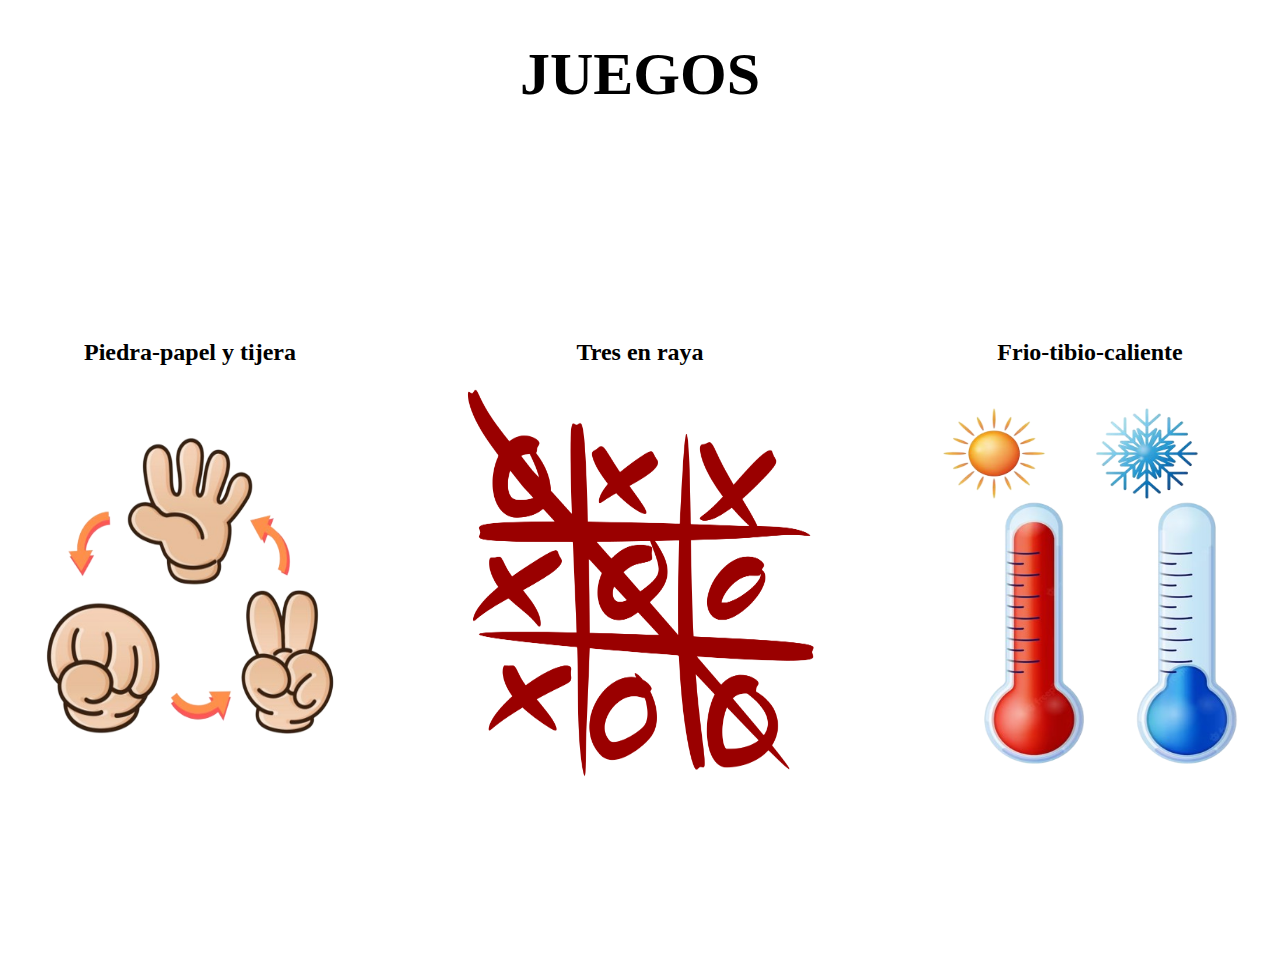
<file: index.html>
<!DOCTYPE html>
<html lang="en">
<head>
    <meta charset="UTF-8">
    <meta name="viewport" content="width=device-width, initial-scale=1.0">
    <title>Document</title>
    <link rel="stylesheet" href="style.css">
</head>
<body>
    
    <div class="t">
        <h1>JUEGOS</h1>
    </div>
    <div class="principal">

        <a href="Piedra_papel_tijera/index.html" target="_blank">
            <section class="s1">
                <h2>
                    Piedra-papel y tijera
                </h2>
                <img src="img/piedra3-removebg-preview.png" alt="" width="350px" height="400px">
                
            </section>
        </a>

        <a href="tres_raya/index.html" target="_blank">
            <section class="s2">
                <h2>
                    Tres en raya
                </h2>
                <img src="img/tres_raya.png" alt="" width="350px" height="400px">
            </section>
        </a>

        <a href="Juego_frio_caliente/index.html" target="_blank">
            <section class="s3">
                <h2>
                    Frio-tibio-caliente
                </h2>
                <img src="img/image-removebg-preview (2).png" alt="" width="350px" height="400px">
            </section>
        </a>
    </div>

</body>
</html>
</file>
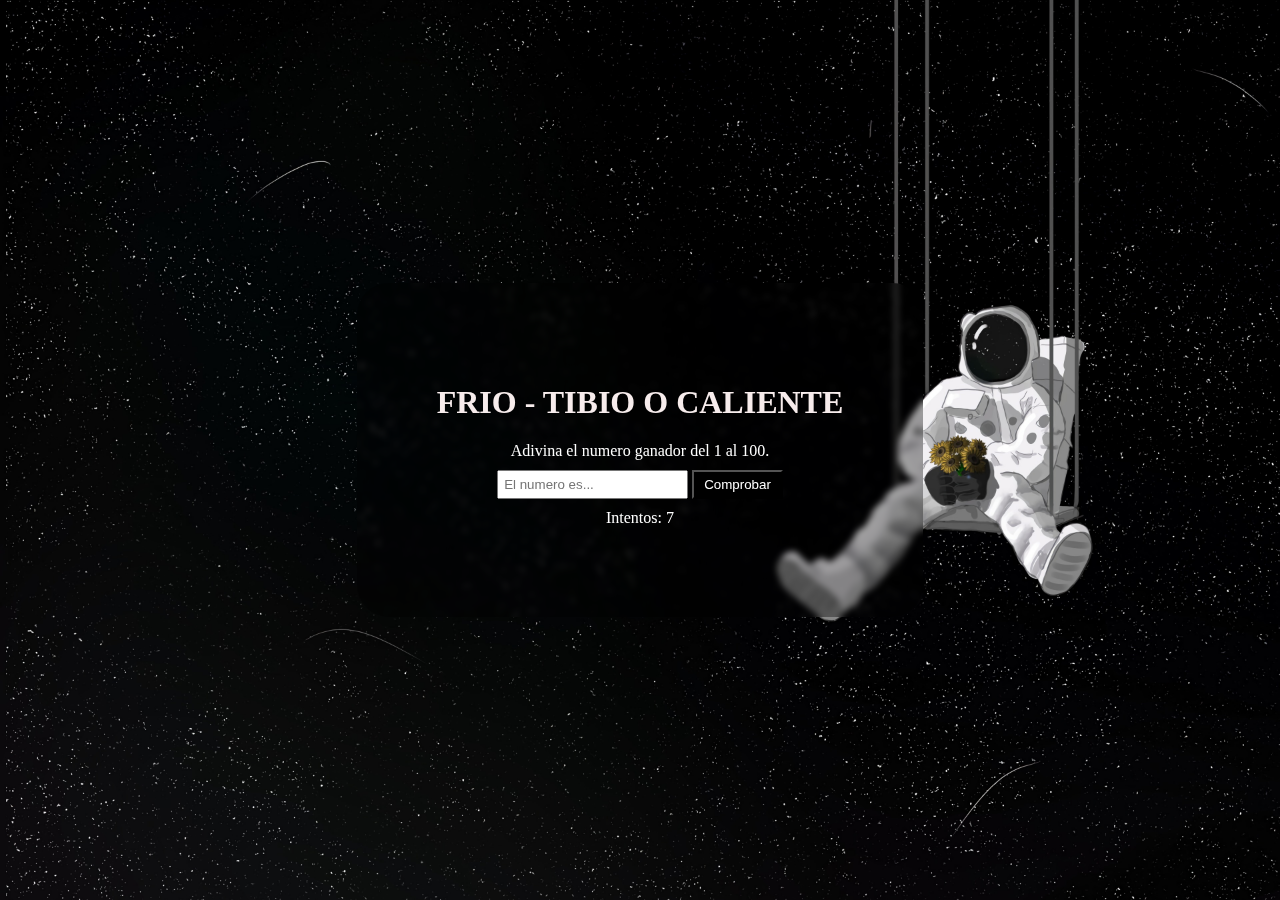
<file: Juego_frio_caliente/index.html>
<!DOCTYPE html>
<html lang="es">
<head>
  <meta charset="UTF-8">
  <meta name="viewport" content="width=device-width, initial-scale=1.0">
  <link rel="stylesheet" href="style.css">
  <title>FRIO, TIBIO O CALIENTE</title>
</head>
<body class="imagen-bg ">
    <div class="container1">
        <h1>FRIO - TIBIO O CALIENTE</h1>
        <p>Adivina el numero ganador del 1 al 100.</p>
        <input type="number" id="guess" placeholder="El numero es...">
        <button id="checkButton">Comprobar</button>
        <p id="feedback"></p>
        <p>Intentos: <span id="remainingAttempts">7</span></p>
    </div>
 

  <script src="app.js"></script>
</body>
</html>
</file>
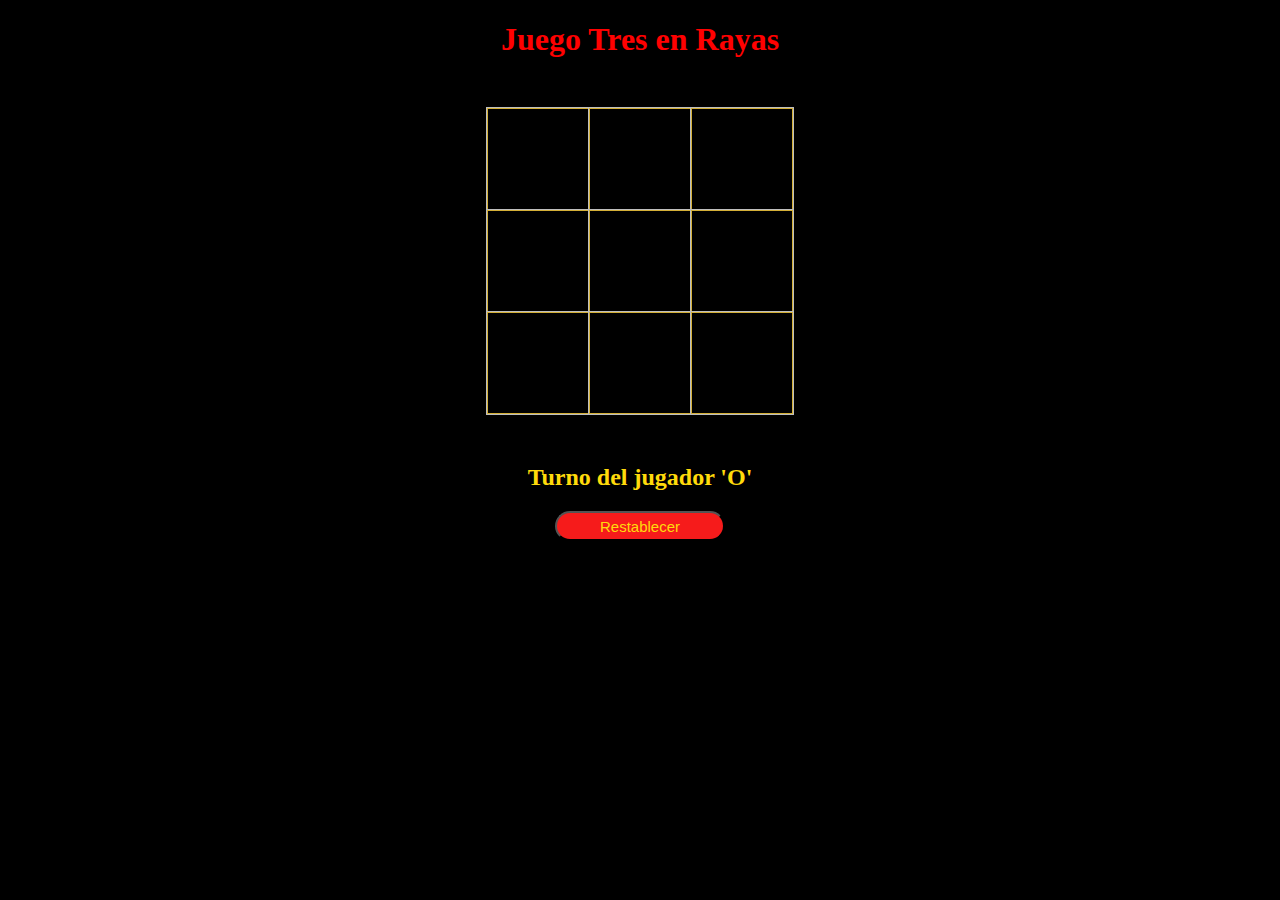
<file: tres_raya/index.html>
<!DOCTYPE html>
<html lang="es">
<head>
    <meta charset="UTF-8">
    <meta name="viewport" content="width=device-width, initial-scale=1.0">
    <title>JUEGO TRES RAYAS</title>
    <link rel="stylesheet" href="estilo.css">
    
</head>
<body>
    <div class="container">
        <h1>Juego Tres en Rayas</h1>
        <div class="game-container">
          <div class="game-cell"></div>
          <div class="game-cell"></div>
          <div class="game-cell"></div>
          <div class="game-cell"></div>
          <div class="game-cell"></div>
          <div class="game-cell"></div>
          <div class="game-cell"></div>
          <div class="game-cell"></div>
          <div class="game-cell"></div>
        </div>
        <h2 class="game-notification text"></h2>
        <button class="game-restart">Restablecer</button>
    </div>
    <script src="app.js"></script>   
</body>
</html>
</file>
<file: style.css>
.t{
    text-align: center;
    font-size: 30px;
}

.principal {
    display: flex;
    flex-direction: row;
    justify-content: center;
    padding: 120px;
}

.principal section{
    padding: 50px;
    text-align: center;
}

.principal img{
    transition: all .5s ease-in-out;
}

.principal section img:hover{
    width: 400px;
    height: 450px;
}

a{
    text-decoration: none;
    color: black;
}
</file>
<file: Juego_frio_caliente/style.css>
body {
    margin: 0;
    padding: 0;
    display: flex;
    justify-content: center;
    align-items: center;
    min-height: 100vh;
    background-color: #000;
    overflow: hidden;
  }

  .imagen-bg {
  
  
    background-image: url('imagenes/d5aaffcecf2e3e9a6ca023ba5404b68f.jpeg');
    background-repeat: no-repeat;
    background-size: cover;

   
    animation: animateBg 15s linear infinite;
  }
  @keyframes animateBg {
    0% {
      transform: scale(1);
    }
    50% {
      transform: scale(1.2);
    }
    100% {
      transform: scale(1);
    }
  }

  .container1{
    text-align: center;
    padding: 80px;
    background-color: #0000005b;
    backdrop-filter: blur(3px);
    border-radius: 2rem;
    color: #ffffff;
    
  }
  

  h1 {
    color: #f7ecec;
  }
  
  input {
    padding: 5px;
  }
  
  button {
    padding: 5px 10px;
    background-color:  #000000;
    color: #fff;
    cursor: pointer;
  }
  
  button:hover {
    background-color: #0056b3;
  }
  
  p {
    margin: 10px;
  }
  
  #feedback {
    font-weight: bold;
  }
</file>
<file: tres_raya/estilo.css>
body{
    background-color: #000000;
}
.container {
    text-align: center;
    color: #ff0101;
   
  }
  
  .game-container {
    display: grid;
    grid-template-columns: repeat(3, auto);
    width: 306px;
    margin: 50px auto;
  }
  
  .game-cell {
    width: 100px;
    height: 100px;
    box-shadow: 0 0 0 1px #BEBEBE;
    border: 1px solid #D4AF37;
    cursor: pointer;
    line-height: 100px;
    font-size: 60px;
  }

  .text{
    color: #ffda0b;
  }
  .game-restart{
    background-color: #f61b1b;
    color: #ffda0b;
    border-radius: 20px;
    height: 30px;
    width: 170px;
    font-size: 15px;
    cursor: pointer;
  }
  .game-restart:hover{
    font-size: large;
    background-color: #c50000;
    width: 200px;
    height: 40px;
    transition: 1s;
  }
</file>
